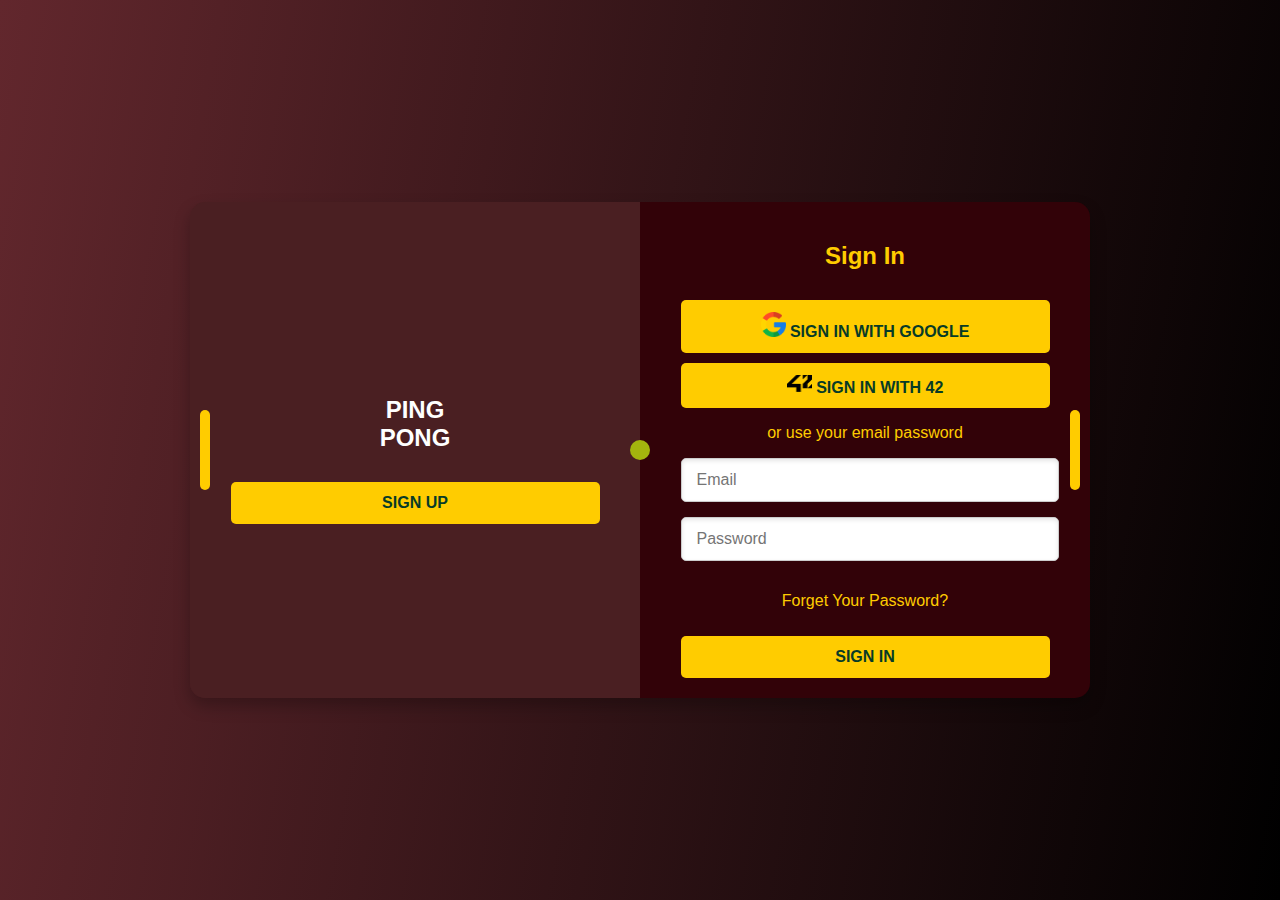
<file: sign in/index.html>
<!DOCTYPE html>
<html lang="en">
<head>
    <meta charset="UTF-8">
    <meta name="viewport" content="width=device-width, initial-scale=1.0">
    <title>Sign Up and Sign In</title>
    <link rel="stylesheet" href="style.css">
</head>
<body>
    <div class="container">
        <!-- Sign Up Section -->
        <div class="signup">
            <div class="paddle left-paddle"></div>
            <h2>PING<br>PONG</h2>
            <button class="btn btn-signup">SIGN UP</button>
        </div>

        <!-- Sign In Section -->
        <div class="signin">
            <div class="paddle right-paddle"></div>
            <h2>Sign In</h2>
            <div class="logo">
                <!-- Bouton Google -->
                <button class="btn btn-google">
                    <img src="icon/google.png" alt="Google" width="25"> Sign in with Google
                </button>
            
                <!-- Bouton 42 -->
                <button class="btn btn-42">
                    <img src="icon/Vector.png" alt="42" width="25"> Sign in with 42
                </button>
            </div>
            <p>or use your email password</p>
            <div class="input-group">
                <input type="email" placeholder="Email">
            </div>
            <div class="input-group">
                <input type="password" placeholder="Password">
            </div>
            <p class="forgot-password">Forget Your Password?</p>
            <button class="btn btn-signin">SIGN IN</button>
        </div>

        <!-- Ball Element -->
        <div class="ball"></div>
    </div>
    <script src="script.js"></script>
</body>
</html>
</file>
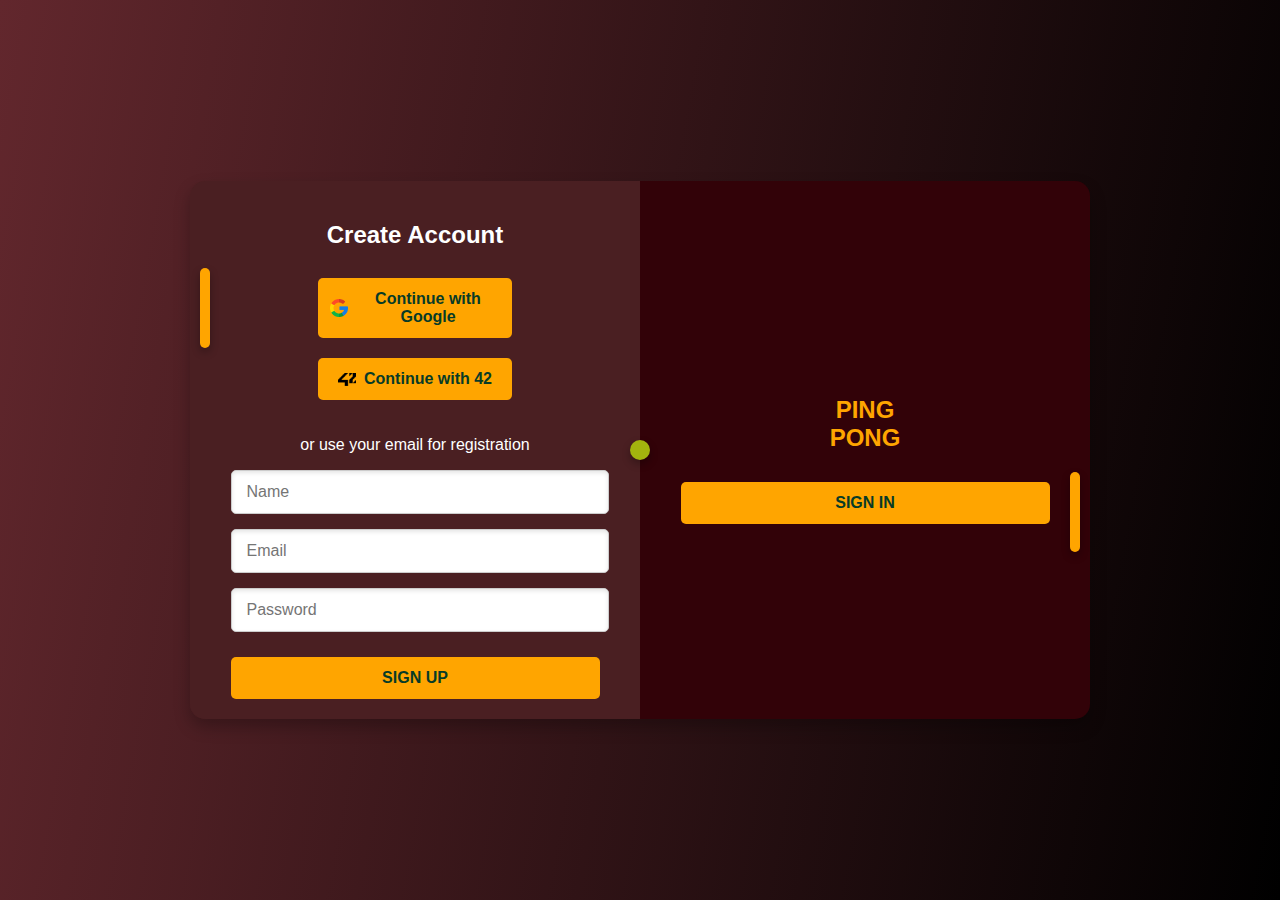
<file: sign up/index.html>
<!DOCTYPE html>
<html lang="en">
<head>
    <meta charset="UTF-8">
    <meta name="viewport" content="width=device-width, initial-scale=1.0">
    <title>Responsive Ping Pong</title>
    <link rel="stylesheet" href="style.css">
</head>
<body>
    <div class="container">
        <!-- Section Create Account -->
        <div class="signup">
            <h2>Create Account</h2>
            <div class="game-area">
                <div class="paddle left-paddle"></div>
            </div>
            <div class="logo">
                <!-- Bouton Google -->
                <button class="btn btn-google">
                    <img src="icon/google.png" alt="Google" width="20"> Continue with Google
                </button>
            
                <!-- Bouton 42 -->
                <button class="btn btn-42">
                    <img src="icon/Vector.png" alt="42" width="20"> Continue with 42
                </button>
            </div>
            
            <p>or use your email for registration</p>
            <div class="input-group">
                <input type="text" placeholder="Name">
            </div>
            <div class="input-group">
                <input type="email" placeholder="Email">
            </div>
            <div class="input-group">
                <input type="password" placeholder="Password">
            </div>
            <button class="btn btn-signup">SIGN UP</button>
        </div>

        <!-- Section Sign In -->
        <div class="signin">
            <h2>PING<br>PONG</h2>
            <div class="game-area">
                <div class="paddle right-paddle"></div>
            </div>
            <button class="btn btn-signin">SIGN IN</button>
        </div>
        <div class="ball"></div>
    </div>
    <script src="script.js"></script>
</body>
</html>
</file>
<file: sign in/style.css>
/* Global Styles */
body {
    margin: 0;
    font-family: Arial, sans-serif;
    display: flex;
    justify-content: center;
    align-items: center;
    min-height: 100vh;
    background: linear-gradient(100deg, #62272D, #000000);
}

/* Container */
.container {
    width: 100%;
    max-width: 900px; 
    height: auto; 
    display: flex;
    flex-direction: row; 
    border-radius: 15px;
    overflow: hidden;
    box-shadow: 0 8px 16px rgba(0, 0, 0, 0.25);
    position: relative;
    transition: all 0.3s ease-in-out;
}

/* Sections */
.signup, .signin {
    flex: 1; 
    display: flex;
    flex-direction: column;
    justify-content: center;
    align-items: center;
    padding: 20px;
    text-align: center;
    box-sizing: border-box;
}

.signup {
    background-color: #4a1f22;
    color: white;
}

.signin {
    background-color: #320208;
    color: #ffcc00;
}

/* Ball */
.ball {
    position: absolute;
    width: 20px;
    height: 20px;
    background-color: rgb(163, 180, 14);
    border-radius: 50%;
    top: 50%;
    left: 50%;
    transform: translate(-50%, -50%);
    animation: ballMove 3s infinite alternate ease-in-out;
}

/* Paddles */
.paddle {
    position: absolute;
    width: 10px;
    height: 80px;
    background-color: #ffcc00;
    border-radius: 5px;
}

.left-paddle {
    left: 10px;
    animation: paddleMoveLeft 2s infinite alternate ease-in-out; 
}

.right-paddle {
    right: 10px;
    animation: paddleMoveRight 2s infinite alternate ease-in-out; 
}

/* Input Fields */
.input-group {
    width: 90%;
    margin-bottom: 15px;
}

.input-group input {
    width: 94%;
    padding: 12px 15px;
    border: 1px solid #ccc;
    border-radius: 5px;
    font-size: 1rem;
    transition: all 0.3s ease-in-out;
    box-shadow: inset 0 2px 4px rgba(0, 0, 0, 0.1);
}

.input-group input:focus {
    border-color: #1ea0af;
    outline: none;
    box-shadow: 0 0 8px rgba(255, 165, 0, 0.5);
}

/* Buttons */
.btn {
    width: 90%;
    padding: 12px;
    background-color: #ffcc00;
    color: #073b27;
    font-size: 1rem;
    font-weight: bold;
    border: none;
    border-radius: 5px;
    cursor: pointer;
    margin-top: 10px;
    transition: all 0.3s ease-in-out;
    text-transform: uppercase;
}

.btn:hover {
    background-color: #ffcc00;
    color: white;
    transform: scale(1.05);
}

.btn:active {
    background-color: #ffcc00;
    transform: scale(1);
}

/* Animations */
@keyframes paddleMoveLeft {
    0% {
        top: calc(100% - 80px); 
    }
    100% {
        top: 0%; 
    }
}

@keyframes paddleMoveRight {
    0% {
        top: 0%; 
    }
    100% {
        top: calc(100% - 80px); 
    }
}

@keyframes ballMove {
    0% {
        left: 10%;
        top: 90%;
    }
    100% {
        left: 90%;
        top: 10%;
    }
}


@media (max-width: 768px) {
    .container {
        flex-direction: column; 
        width: 100%;
        height: auto;
        padding: 10px;
    }

    .signup, .signin {
        width: 100%; 
        padding: 15px;
    }

    .ball {
        width: 15px;
        height: 15px;
    }

    .paddle {
        width: 8px;
        height: 60px;
    }

    .btn {
        font-size: 0.9rem;
        padding: 10px 20px;
    }
}

@media (max-width: 480px) {
    .container {
        width: 95%; 
    }

    .signup, .signin {
        padding: 10px;
    }

    .ball {
        width: 12px;
        height: 12px;
    }

    .paddle {
        width: 6px;
        height: 50px;
    }

    .btn {
        font-size: 0.8rem;
        padding: 8px 15px;
    }

    .input-group input {
        padding: 10px;
        font-size: 0.85rem;
    }
}
</file>
<file: sign up/style.css>
/* Global Styles */
body {
    margin: 0;
    font-family: Arial, sans-serif;
    display: flex;
    justify-content: center;
    align-items: center;
    min-height: 100vh;
    background: linear-gradient(100deg, #62272D, #000000);
}

/* Container */
.container {
    width: 100%;
    max-width: 900px;
    height: auto;
    display: flex;
    flex-direction: row;
    border-radius: 15px;
    overflow: hidden;
    box-shadow: 0 8px 16px rgba(0, 0, 0, 0.25);
    position: relative;
    transition: all 0.3s ease-in-out;
}

/* Sections */
.signup, .signin {
    flex: 1; 
    display: flex;
    flex-direction: column;
    justify-content: center;
    align-items: center;
    padding: 20px;
    text-align: center;
    box-sizing: border-box;
}

.signup {
    background-color: #4a1f22;
    color: white;
}

.signin {
    background-color: #320208;
    color: #ffa500;
}




/* (Google et 42) */
.logo {
    display: flex;
    flex-direction: column; 
    align-items: center;
    gap: 10px; 
    margin-bottom: 20px;
}

/* Boutons Google et 42 */
.btn-google, .btn-42 {
    display: flex;
    align-items: center;
    justify-content: center;
    gap: 8px; 
    width: 70%; 
    padding: 8px; 
    font-size: 0.9rem;
    font-weight: bold;
    border-radius: 5px;
    border: 1px solid #ccc;
    transition: all 0.3s ease-in-out;
    cursor: pointer;
}

.btn-google {
    background-color: white;
    color: black;
}

.btn-google:hover {
    background-color: #f5f5f5;
}

.btn-42 {
    background-color: #000;
    color: white;
}

.btn-42:hover {
    background-color: #333;
}

/* Icônes */
.btn-google img, .btn-42 img {
    width: 18px;
    height: auto;
}







/* Ball */
.ball {
    position: absolute;
    width: 20px;
    height: 20px;
    background-color: rgb(163, 180, 14);
    border-radius: 50%;
    top: 50%;
    left: 50%;
    transform: translate(-50%, -50%);
    box-shadow: 0 4px 8px rgba(0, 0, 0, 0.3);
    animation: ballMove 3s infinite alternate cubic-bezier(0.42, 0, 0.58, 1); /* Bézier fluide */

}

/* Paddles */
.paddle {
    position: absolute;
    width: 10px;
    height: 80px;
    background-color: #ffa500;
    border-radius: 5px;
    animation: paddleMove 2s infinite alternate ease-in-out; /* Vitesse ajustée */
    box-shadow: 0 4px 8px rgba(0, 0, 0, 0.3);
}

.left-paddle {
    animation: paddleMoveLeft 2s infinite alternate ease-in-out;
    animation-delay: 0.5s; /* Délai ajouté */
    left: 10px;
}

.right-paddle {
    right: 10px;
}

/* Input Fields */
.input-group {
    width: 90%; /* Champs plus larges pour s'adapter */
    margin-bottom: 15px;
}

.input-group input {
    width: 94%;
    padding: 12px 15px;
    border: 1px solid #ccc;
    border-radius: 5px;
    font-size: 1rem;
    transition: all 0.3s ease-in-out;
    box-shadow: inset 0 2px 4px rgba(0, 0, 0, 0.1);
}

.input-group input:focus {
    border-color: #ffa500;
    outline: none;
    box-shadow: 0 0 8px rgba(255, 165, 0, 0.5);
}

/* Buttons */
.btn {
    width: 90%; /* Boutons plus larges */
    padding: 12px;
    background-color: #ffa500;
    color: #073b27;
    font-size: 1rem;
    font-weight: bold;
    border: none;
    border-radius: 5px;
    cursor: pointer;
    margin-top: 10px;
    transition: all 0.3s ease-in-out;
}

.btn:hover {
    background-color: #ffcc00;
    color: white;
    transform: scale(1.05);
}

.left-paddle {
    left: 10px;
    animation: paddleMoveLeft 2s infinite alternate ease-in-out; /* Animation inversée */
}

.right-paddle {
    right: 10px;
    animation: paddleMoveRight 2s infinite alternate ease-in-out; /* Animation inversée */
}

/* Animations */
@keyframes paddleMoveLeft {
    0% {
        top: calc(100% - 80px); /* Commence en bas */
    }
    100% {
        top: 0%; /* Monte tout en haut */
    }
}

@keyframes paddleMoveRight {
    0% {
        top: 0%; /* Commence en haut */
    }
    100% {
        top: calc(100% - 80px); /* Descend tout en bas */
    }
}

@keyframes ballMove {
    0% {
        left: 5%;
        top: 10%;
    }
    100% {
        left: 95%;
        top: 90%;
    }
}

/* Tablettes et petits écrans (<= 768px) */
@media (max-width: 768px) {
    .container {
        flex-direction: column; /* Empile les sections verticalement */
        width: 100%;
        height: auto;
        padding: 10px;
    }

    .signup, .signin {
        width: 100%; /* Chaque section occupe toute la largeur */
        padding: 15px;
    }

    .ball {
        width: 15px;
        height: 15px;
    }

    .paddle {
        width: 8px;
        height: 60px;
    }

    .btn {
        font-size: 0.9rem;
        padding: 10px 20px;
    }
}

/* Téléphones (<= 480px) */
@media (max-width: 480px) {
    .container {
        width: 95%; /* Réduit encore la largeur */
    }

    .signup, .signin {
        padding: 10px;
    }

    .ball {
        width: 12px;
        height: 12px;
    }

    .paddle {
        width: 6px;
        height: 50px;
    }

    .btn {
        font-size: 0.8rem;
        padding: 8px 15px;
    }

    .input-group input {
        padding: 10px;
        font-size: 0.85rem;
    }
}
</file>
